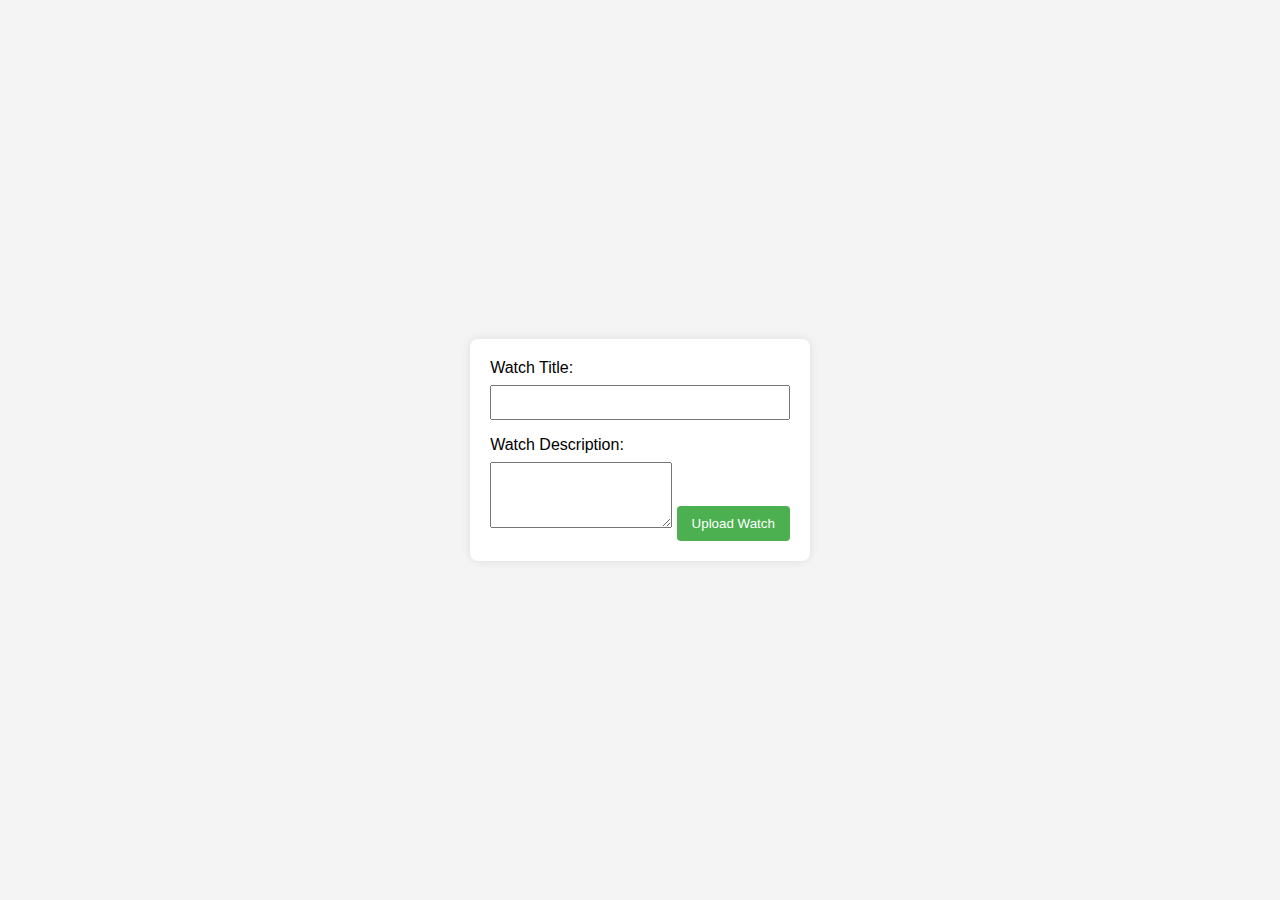
<file: src/public/Frontend/Admin/Admin.html>
<!DOCTYPE html>
<html lang="en">
<head>
    <meta charset="UTF-8">
    <meta name="viewport" content="width=device-width, initial-scale=1.0">
    <title>Admin Watch Upload</title>
    <style>
        body {
            font-family: Arial, sans-serif;
            background-color: #f4f4f4;
            margin: 0;
            padding: 0;
            display: flex;
            align-items: center;
            justify-content: center;
            height: 100vh;
        }
        form {
            background-color: #fff;
            padding: 20px;
            border-radius: 8px;
            box-shadow: 0 0 10px rgba(0, 0, 0, 0.1);
        }
        label {
            display: block;
            margin-bottom: 8px;
        }
        input {
            width: 100%;
            padding: 8px;
            margin-bottom: 16px;
            box-sizing: border-box;
        }
        button {
            background-color: #4caf50;
            color: white;
            padding: 10px 15px;
            border: none;
            border-radius: 4px;
            cursor: pointer;
        }
    </style>
</head>
<body>
    <form id="watchUploadForm">
        <label for="title">Watch Title:</label>
        <input type="text" id="title" name="title" required>

        <label for="description">Watch Description:</label>
        <textarea id="description" name="description" rows="4" required></textarea>

        <button type="button" onclick="uploadWatch()">Upload Watch</button>
    </form>

    <script>
        function uploadWatch() {
            const title = document.getElementById('title').value;
            const description = document.getElementById('description').value;

            
            fetch('/upload', {
                method: 'POST',
                headers: {
                    'Content-Type': 'application/json',
                },
                body: JSON.stringify({ title, description }),
            })
            .then(response => response.json())
            .then(data => {
                
                console.log(data);
                window.location.href = '../Product/product.html';
            })
            .catch(error => {
                console.error('Error:', error);
            });
        }
    </script>
</body>
</html>
</file>
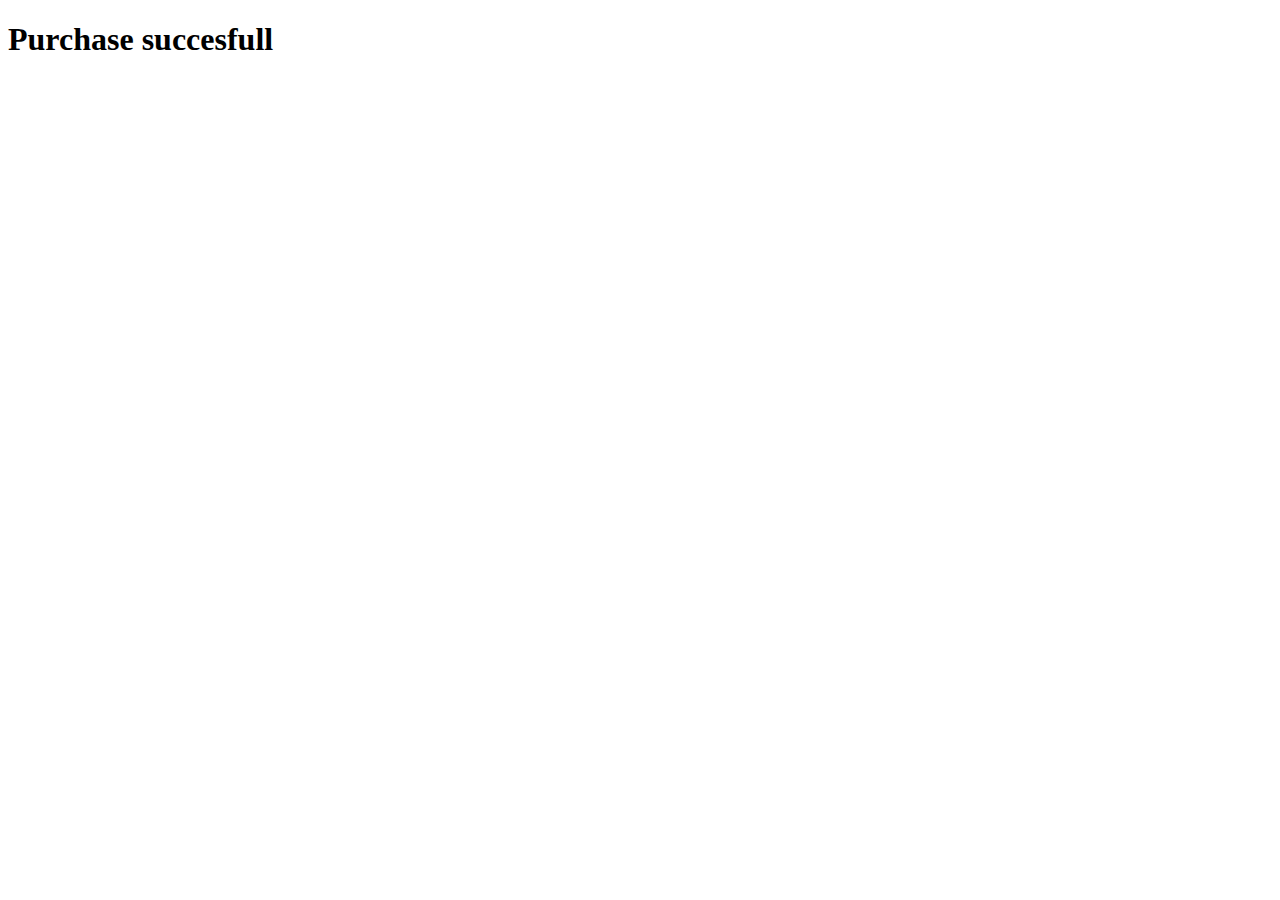
<file: src/public/Frontend/Cart/cart.html>
<!DOCTYPE html>
<html lang="en">
<head>
    <meta charset="UTF-8">
    <meta name="viewport" content="width=device-width, initial-scale=1.0">
    <title>Document</title>
</head>
<body>
    <h1>Purchase succesfull</h1>
    
</body>
</html>
</file>
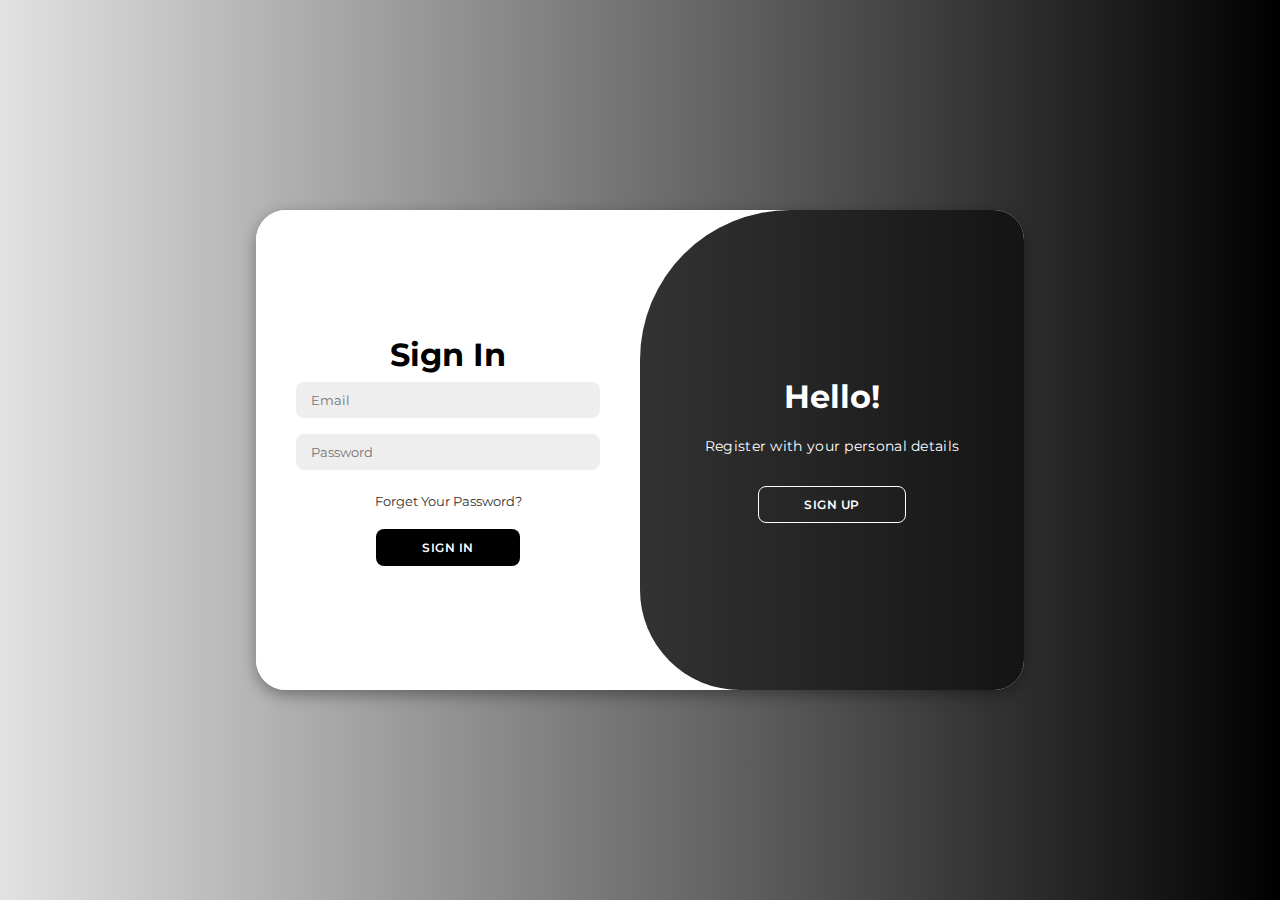
<file: src/public/Frontend/Login page/Sign_up.html>
<!DOCTYPE html>
<html lang="en">

<head>
    <meta charset="UTF-8">
    <meta name="viewport" content="width=device-width, initial-scale=1.0">
    <title>Watchmandu | Login Page</title>
    <link rel="shortcut icon" href="./favicon_io/favicon-16x16.png" type="image/x-icon">
    <meta name="viewport" content="width=device-width, initial-scale=1.0">
    <link rel="stylesheet" href="https://cdnjs.cloudflare.com/ajax/libs/font-awesome/6.4.2/css/all.min.css">
    <link rel="stylesheet" href="style.css">  
    
</head>

<body>

    <div class="container" id="container">
        <div class="form-container sign-up">
            <form action="/register" method="POST"> 
                <h1>Create Account</h1>           
                <input type="text" name="name" placeholder="Name">
                <input type="email" name="email" placeholder="Email">
                <input type="password" name="password" placeholder="Password">
                <button type="submit">Sign Up</button>
            </form>
        </div>
        <div class="form-container sign-in">
            <form action="/login" method="post">
                <h1>Sign In</h1>             
                <input type="email" name="email" placeholder="Email">
                <input type="password" name="password" placeholder="Password">
                <a href="#">Forget Your Password?</a>
                <button type="submit">Sign In</button>
            </form>
            
        </div>
        <div class="toggle-container">
            <div class="toggle">
                <div class="toggle-panel toggle-left">
                    <h1>Welcome Back!</h1>
                    <p>Enter your personal details</p>
                    <button class="hidden" id="login">Sign In</button>
                </div>
                <div class="toggle-panel toggle-right">
                    <h1>Hello!</h1>
                    <p>Register with your personal details </p>
                    <button class="hidden" id="register">Sign Up</button>
                </div>
            </div>
        </div>
    </div>

    <script src="script.js"></script>
</body>

</html>
</file>
<file: src/public/Frontend/Login page/style.css>
@import url('https://fonts.googleapis.com/css2?family=Montserrat:wght@300;400;500;600;700&display=swap');
*{
    margin: 0;
    padding: 0;
    box-sizing: border-box;
    font-family: 'Montserrat', sans-serif;
}

body{
    background-color: #c9d6ff;
    background: linear-gradient(to right, #e2e2e2, #000000);
    display: flex;
    align-items: center;
    justify-content: center;
    flex-direction: column;
    height: 100vh;
}

.container{
    background-color: #fff;
    border-radius: 30px;
    box-shadow: 0 5px 15px rgba(0, 0, 0, 0.35);
    position: relative;
    overflow: hidden;
    width: 768px;
    max-width: 100%;
    min-height: 480px;
}

.container p{
    font-size: 14px;
    line-height: 20px;
    letter-spacing: 0.3px;
    margin: 20px 0;
}

.container span{
    font-size: 12px;
}

.container a{
    color: #333;
    font-size: 13px;
    text-decoration: none;
    margin: 15px 0 10px;
}

.container button{
    background-color: #000000;
    color: #fff;
    font-size: 12px;
    padding: 10px 45px;
    border: 1px solid transparent;
    border-radius: 8px;
    font-weight: 600;
    letter-spacing: 0.5px;
    text-transform: uppercase;
    margin-top: 10px;
    cursor: pointer;
}

.container button.hidden{
    background-color: transparent;
    border-color: #fff;
}

.container form{
    background-color: #fff;
    display: flex;
    align-items: center;
    justify-content: center;
    flex-direction: column;
    padding: 0 40px;
    height: 100%;
}

.container input{
    background-color: #eee;
    border: none;
    margin: 8px 0;
    padding: 10px 15px;
    font-size: 13px;
    border-radius: 8px;
    width: 100%;
    outline: none;
}

.form-container{
    position: absolute;
    top: 0;
    height: 100%;
    transition: all 0.6s ease-in-out;
}

.sign-in{
    left: 0;
    width: 50%;
    z-index: 2;
}

.container.active .sign-in{
    transform: translateX(100%);
}

.sign-up{
    left: 0;
    width: 50%;
    opacity: 0;
    z-index: 1;
}

.container.active .sign-up{
    transform: translateX(100%);
    opacity: 1;
    z-index: 5;
    animation: move 0.6s;
}

@keyframes move{
    0%, 49.99%{
        opacity: 0;
        z-index: 1;
    }
    50%, 100%{
        opacity: 1;
        z-index: 5;
    }
}
.toggle-container{
    position: absolute;
    top: 0;
    left: 50%;
    width: 50%;
    height: 100%;
    overflow: hidden;
    transition: all 0.6s ease-in-out;
    border-radius: 150px 0 0 100px;
    z-index: 1000;
}

.container.active .toggle-container{
    transform: translateX(-100%);
    border-radius: 0 150px 1000px 0;
}

.toggle{
    background-color: #ffffff;
    height: 100%;
    background: linear-gradient(to right, #515151, #141414);
    color: #fff;
    position: relative;
    left: -100%;
    height: 100%;
    width: 200%;
    transform: translateX(0);
    transition: all 0.6s ease-in-out;
}

.container.active .toggle{
    transform: translateX(50%);
}

.toggle-panel{
    position: absolute;
    width: 50%;
    height: 100%;
    display: flex;
    align-items: center;
    justify-content: center;
    flex-direction: column;
    padding: 0 30px;
    text-align: center;
    top: 0;
    transform: translateX(0);
    transition: all 0.6s ease-in-out;
}

.toggle-left{
    transform: translateX(-200%);
}

.container.active .toggle-left{
    transform: translateX(0);
}

.toggle-right{
    right: 0;
    transform: translateX(0);
}

.container.active .toggle-right{
    transform: translateX(200%);
}
</file>
